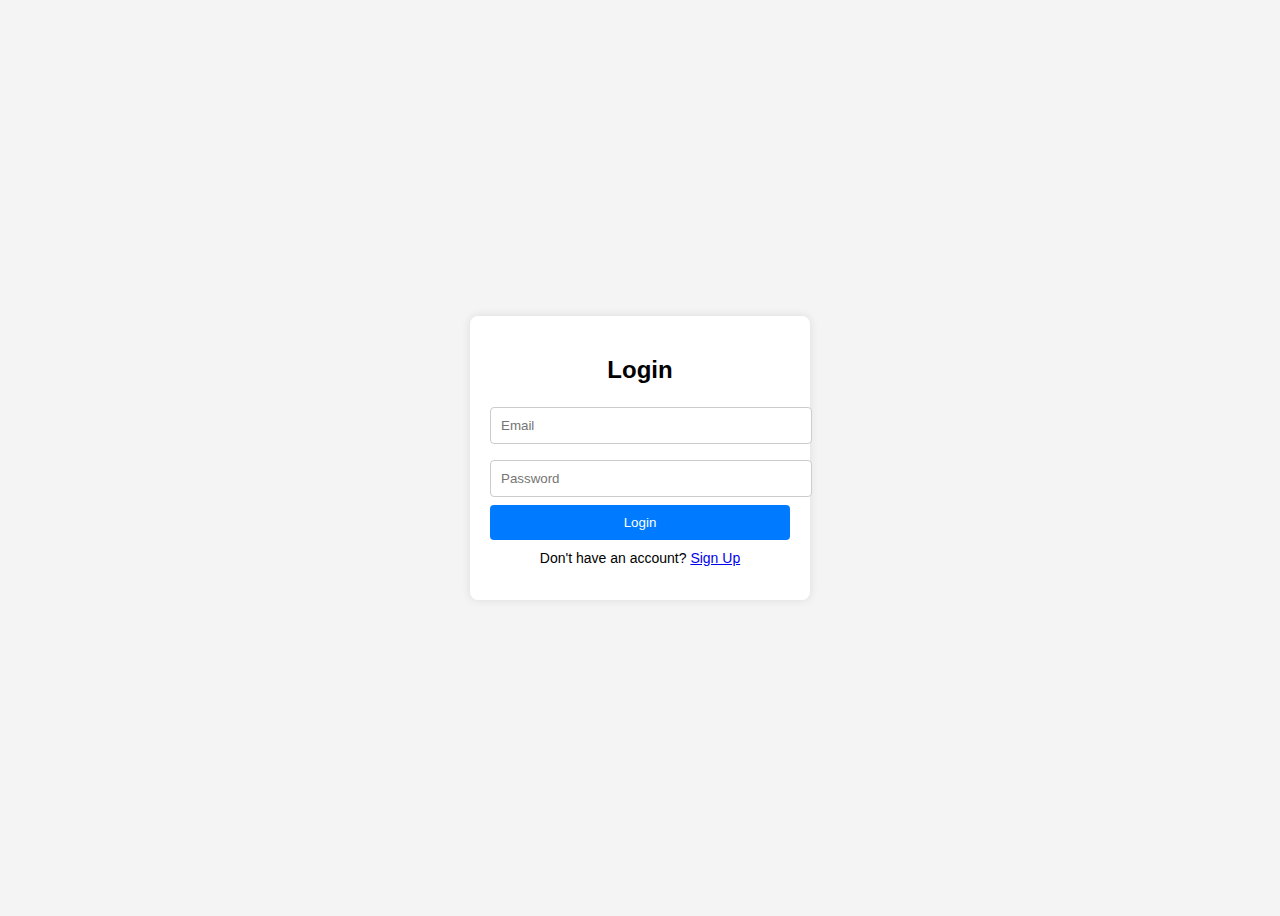
<file: index.html>
<!DOCTYPE html>
<html lang="en">
<head>
    <meta charset="UTF-8">
    <meta name="viewport" content="width=device-width, initial-scale=1.0">
    <title>Login & Sign Up</title>
   
    <link rel="stylesheet" href="./style.css">
    
    <script src="https://cdn.socket.io/4.5.4/socket.io.min.js"></script>
</head>
<body>
    <div class="container">
        <div id="loginForm">
            <h2>Login</h2>
            <input type="email" id="loginEmail" placeholder="Email" required>
            <input type="password" id="loginPassword" placeholder="Password" required>
            <button onclick="login()">Login</button>
            <p>Don't have an account? <a href="#" onclick="toggleForms()">Sign Up</a></p>
        </div>

        <div id="signupForm" style="display: none;">
            <h2>Sign Up</h2>
            <input type="text" id="signupName" placeholder="Name" required>
            <input type="email" id="signupEmail" placeholder="Email" required>
            <input type="text" id="signupMobile" placeholder="Mobile" required>
            <input type="password" id="signupPassword" placeholder="Password" required>
            <button onclick="signup()">Sign Up</button>
            <p>Already have an account? <a href="#" onclick="toggleForms()">Login</a></p>
        </div>
    </div>
    
    <script src="./script.js"></script>
</body>
</html>
</file>
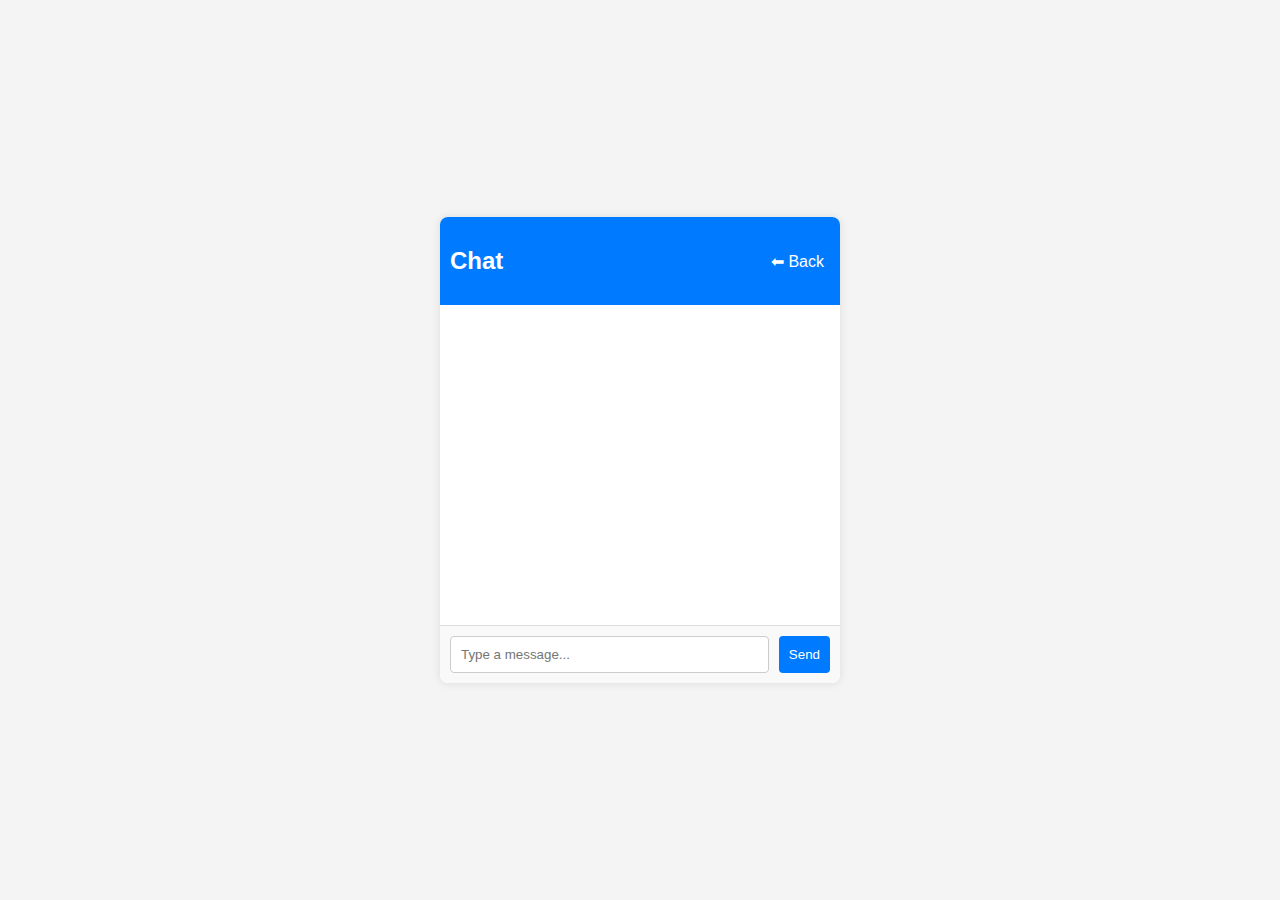
<file: chat.html>
<!DOCTYPE html>
<html lang="en">
<head>
    <meta charset="UTF-8">
    <meta name="viewport" content="width=device-width, initial-scale=1.0">
    <title>Chat</title>
    <link rel="stylesheet" href="chat.css">
    
    <script src="https://cdn.socket.io/4.5.4/socket.io.min.js"></script>
</head>
<body>
    <div class="chat-container">
        <div id="username"></div>
        <div class="chat-header">
        
            <h2 id="chatUserName">Chat</h2>
            <button onclick="goBack()">⬅ Back</button>
        </div>
        <div class="chat-box" id="chatBox"></div>
        <div class="chat-input">
            <input type="text" id="messageInput" placeholder="Type a message..." oninput="sendTyping()" onmouseleave="sendStopTyping()">
            <button onclick="sendMessage()">Send</button>
        </div>
    </div>
    <script src="chat.js"></script>
</body>
</html>
</file>
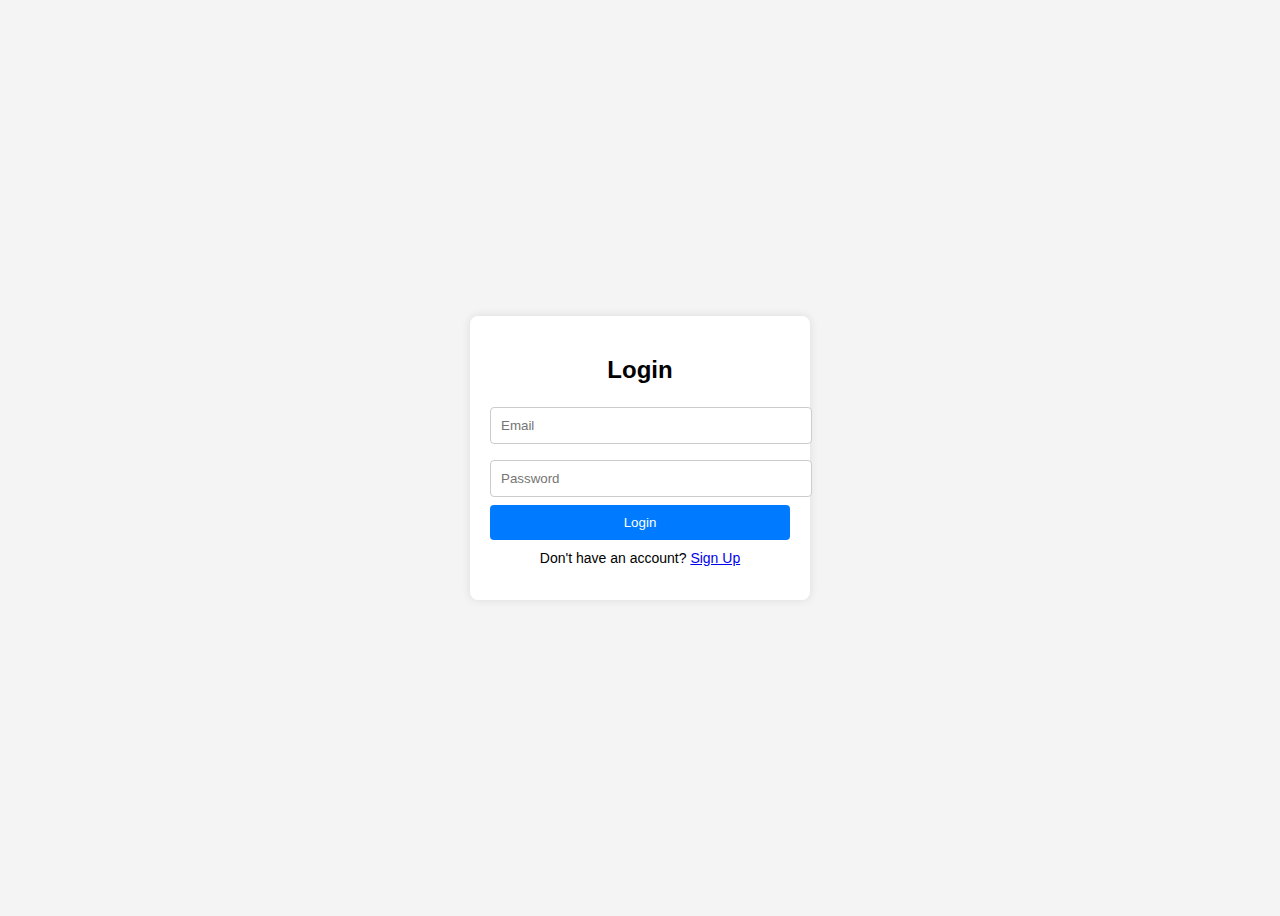
<file: home.html>
<!DOCTYPE html>
<html lang="en">

<head>
    <meta charset="UTF-8">
    <meta name="viewport" content="width=device-width, initial-scale=1.0">
    <title>Chat Users</title>
    <link rel="stylesheet" href="./home.css">
  
    <script src="https://cdn.socket.io/4.5.4/socket.io.min.js"></script>
</head>

<body>
  
    <div class="container">
        <div id="username"></div>
        <h2>Users to Chat</h2>
        <ul id="userList"></ul>
        <button onclick="logout()">Logout</button>
    </div>
  
    <script src="./home.js"></script>
</body>

</html>
</file>
<file: style.css>
body {
    font-family: Arial, sans-serif;
    display: flex;
    justify-content: center;
    align-items: center;
    height: 100vh;
    background-color: #f4f4f4;
}

.container {
    background: white;
    padding: 20px;
    border-radius: 8px;
    box-shadow: 0 0 10px rgba(0, 0, 0, 0.1);
    width: 300px;
    text-align: center;
}

h2 {
    margin-bottom: 15px;
}

input {
    width: 100%;
    padding: 10px;
    margin: 8px 0;
    border: 1px solid #ccc;
    border-radius: 4px;
}

button {
    width: 100%;
    padding: 10px;
    background: #007bff;
    border: none;
    color: white;
    border-radius: 4px;
    cursor: pointer;
}

button:hover {
    background: #0056b3;
}

p {
    margin-top: 10px;
    font-size: 14px;
}
</file>
<file: chat.css>
body {
    font-family: Arial, sans-serif;
    display: flex;
    justify-content: center;
    align-items: center;
    height: 100vh;
    background-color: #f4f4f4;
    margin: 0;
}

.chat-container {
    width: 400px;
    background: white;
    border-radius: 8px;
    box-shadow: 0 0 10px rgba(0, 0, 0, 0.1);
    overflow: hidden;
}

.chat-header {
    display: flex;
    justify-content: space-between;
    align-items: center;
    background: #007bff;
    color: white;
    padding: 10px;
}

.chat-header button {
    background: transparent;
    border: none;
    color: white;
    font-size: 16px;
    cursor: pointer;
}

.chat-box {
    height: 300px;
    overflow-y: auto;
    padding: 10px;
    display: flex;
    flex-direction: column;
}

.message {
    max-width: 80%;
    padding: 8px;
    margin: 5px;
    border-radius: 8px;
    word-wrap: break-word;
}

.sent {
    align-self: flex-end;
    background: #007bff;
    color: white;
}

.received {
    align-self: flex-start;
    background: #f1f1f1;
    color: black;
}

.chat-input {
    display: flex;
    padding: 10px;
    background: #f9f9f9;
    border-top: 1px solid #ddd;
}

.chat-input input {
    flex: 1;
    padding: 10px;
    border: 1px solid #ccc;
    border-radius: 4px;
    margin-right: 10px;
}

.chat-input button {
    background: #007bff;
    border: none;
    color: white;
    padding: 10px;
    cursor: pointer;
    border-radius: 4px;
}

.chat-input button:hover {
    background: #0056b3;
}

.typing{
    color:green;
    background: none;
}
</file>
<file: home.css>
body {
    font-family: Arial, sans-serif;
    display: flex;
    justify-content: center;
    align-items: center;
    height: 100vh;
    background-color: #f4f4f4;
    margin: 0;
}

.container {
    background: white;
    padding: 20px;
    border-radius: 8px;
    box-shadow: 0 0 10px rgba(0, 0, 0, 0.1);
    width: 350px;
    text-align: center;
}

h2 {
    margin-bottom: 15px;
}

ul {
    list-style: none;
    padding: 0;
}

ul li {
    background: #007bff;
    padding: 10px;
    margin: 8px 0;
    border-radius: 4px;
    text-align: center;
}

ul li a {
    text-decoration: none;
    color: white;
    font-weight: bold;
    display: block;
}

ul li:hover {
    background: #0056b3;
}

button {
    width: 100%;
    padding: 10px;
    margin-top: 15px;
    background: red;
    border: none;
    color: white;
    border-radius: 4px;
    cursor: pointer;
}

button:hover {
    background: darkred;
}
</file>
